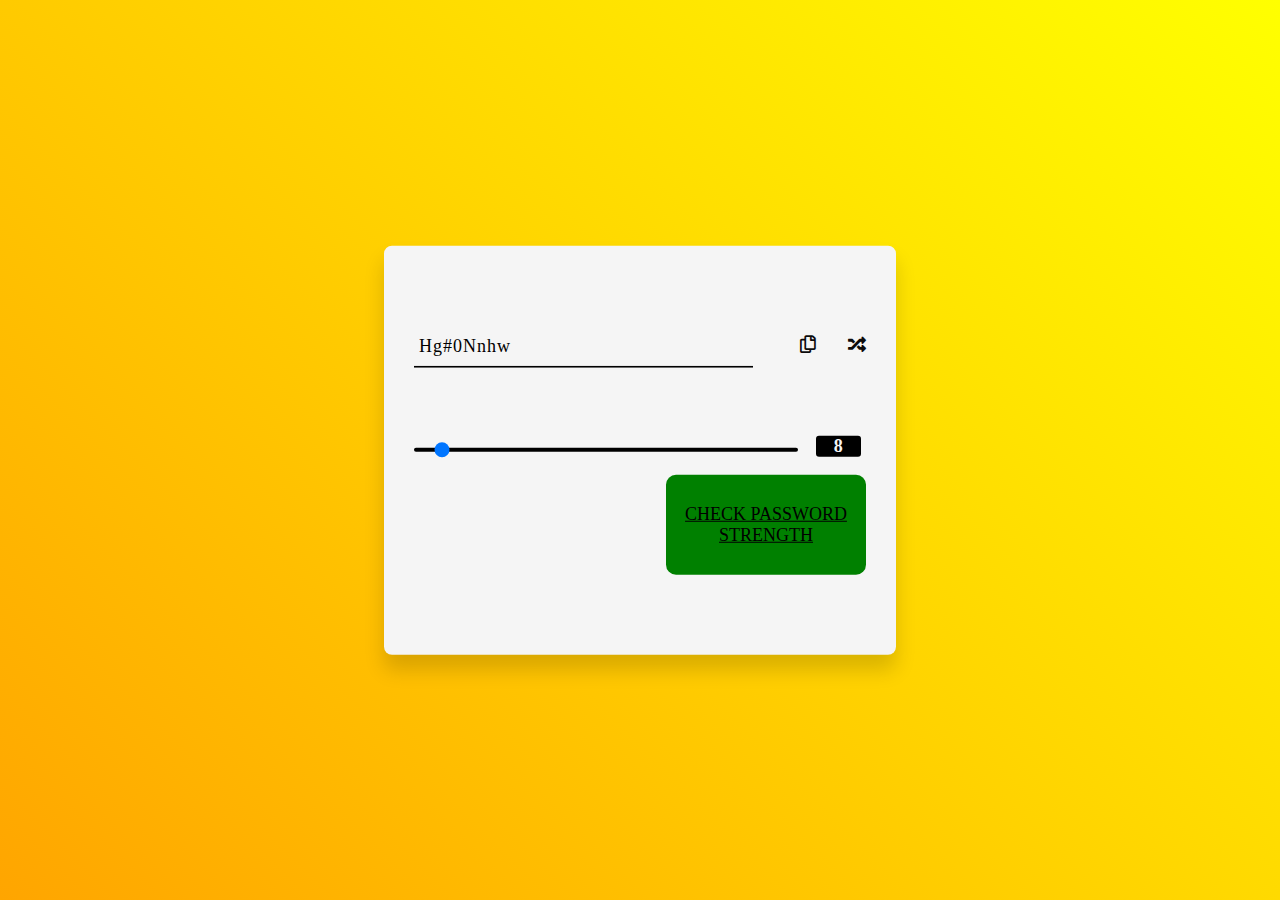
<file: index.html>
<!DOCTYPE html>
<html lang="en">

<head>
    <meta charset="UTF-8">
    <meta http-equiv="X-UA-Compatible" content="IE=edge">
    <meta name="viewport" content="width=device-width, initial-scale=1.0">
    <link rel="stylesheet" href="style.css">
    <title>different passwords</title>
    <link rel="stylesheet" href="https://cdnjs.cloudflare.com/ajax/libs/font-awesome/5.15.2/css/all.min.css">
    <link rel="preconnect" href="https://fonts.gstatic.com">
    <link href="https://fonts.googleapis.com/css2?family=Roboto+Mono:wght@500&display=swap" rel="stylesheet">
</head>

<body>
    <div class="bharath">
        <input type="text" id="output">
        <button>
            <i class="fas fa-random" onclick="generatePassword()"></i>
        </button>
        <button>
            <i class="far fa-copy" onclick="copyto()"></i>
        </button>
        <input type="range" id="length" min="8" max="20" value="8" oninput="generatePassword()">
        <h3 id="length-val">8</h3>
        <br>
        <br>
        <button class="chandra2"><a href="passwordcheck.html" >CHECK PASSWORD STRENGTH</a></button>
    </div>
    
    <script>
        const characters = "abcdefghijklmnopqrstuvwxyzABCDEFGHIJKLMNOPQRSTUVWXYZ0123456789!@#$%^&*";
        let output = document.getElementById("output");
        function randomValue(value) {
            return Math.floor(Math.random() * value);
        }
        function generatePassword() {
            let length = document.getElementById('length').value;
            document.getElementById("length-val").textContent = length;
            let str = '';
            for (let i = 0; i < length; i++) {
                let random = randomValue(characters.length);
                str = str + characters.charAt(random);
            }
            output.value = str;
        }
        function copyto() {
            output.Select();
            document.execCommand("copy");
            alert("copied");
        }
        generatePassword();
    </script>
</body>

</html>
</file>
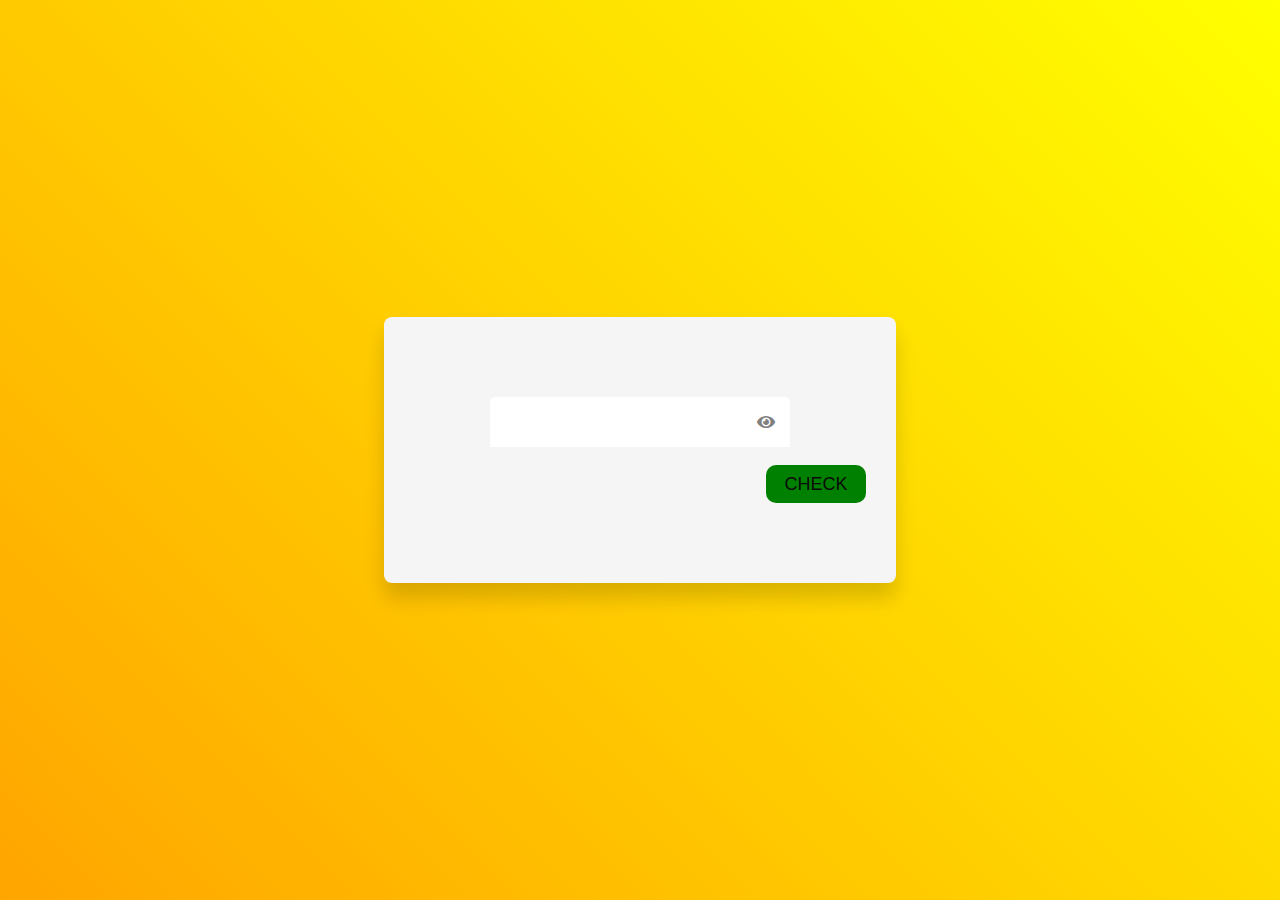
<file: passwordcheck.html>
<!DOCTYPE html>
<html lang="en">

<head>
    <meta charset="UTF-8">
    <meta http-equiv="X-UA-Compatible" content="IE=edge">
    <meta name="viewport" content="width=device-width, initial-scale=1.0">
    <link rel="stylesheet" href="style.css">
    <title>different passwords</title>
    <link rel="stylesheet" href="https://cdnjs.cloudflare.com/ajax/libs/font-awesome/5.15.2/css/all.min.css">
    <link rel="preconnect" href="https://fonts.gstatic.com">
    <link href="https://fonts.googleapis.com/css2?family=Roboto+Mono:wght@500&display=swap" rel="stylesheet">
</head>

<body>

    <div class="bharath">
        <div class="container">
            <input type="password" id="password">
            <span id="toggle" onclick="toggle()">
                <i class="fas fa-eye"></i>
            </span>
        </div>
        <br>
        <button class="chandra" onclick="result_func()">CHECK</button>
    </div>
    <script src="script.js"></script>
</body>

</html>
</file>
<file: style.css>
*,
*:before,
*:after{
    padding: 0;
    margin: 0;
    box-sizing:border-box;
    outline: none;
}
body{
    height: 100vh;
    background: linear-gradient(
        -135deg,
        yellow,
        orange
    );
}
.bharath{
    width: 40%;
    min-width: 450px;
    background-color: whitesmoke;
    padding: 80px 30px;
    position: absolute;
    transform: translate(-50%,-50%);
    top: 50%;
    left: 50%;
    border-radius: 8px;
    box-shadow:0 15px 20px rgba(0,0,0,0.15);

}
#output{
    background-color: transparent;
    border: none;
    border-bottom: 2px solid black;
    width: 75%;
    height: 35px;
    padding: 20px 5px;
    font-family: 'Times New Roman', Times, serif;
    font-size: 18px;
    letter-spacing: 1px;
    color: black;
}
button{
    width:11%;
    height: 38px;
    background-color: transparent;
    border: none;
    color: rgb(12, 11, 11);
    font-size: 18px;
    float:right;
    text-align: right;
    cursor: pointer;
}
input[type="range"]{
    appearance: none;
    width: 85%;
    height: 3.5px;
    margin-top: 80px;
    background-color: black;
    border-radius: 3.5px;

}
h3{
    font-family: 'Times New Roman', Times, serif;
    width: 10%;
    display: inline-block;
    color: whitesmoke;
    background-color: black;
    margin-left: 3%;
    border-radius: 3px;
    font-size: 18px;
    text-align: center;
    
}
.container{
    width: 300px;
    position: relative;
    margin: auto;
    border: ipx solid orange;
}
input{
    width: 100%;
    height: 50px;
    padding: 0 40px 0 20px;
    position: relative;
    border: none;
    outline: none;
    border-radius: 5px 5px 0 0;
    font-family: 'Times New Roman', Times, serif;
}
#toggle{
    position: absolute;
    top: 17px;
    right: 15px;
    color: #808080;
    cursor: pointer;
}
.strength{
    width: 25%;
    display: inline-block;
    position: relative;
    height: 100%;
    bottom: 5px;
    
}
#strength-bar{
    background-color: #dcdcdc;
    height: 10px;
    position: relative;
    border-radius: 0 0 5px 5px;
}
.chandra{
    width: 100px;
    height: 38px;
    background-color:green;
    border: black;
    border-radius: 10px;
    color: rgb(12, 11, 11);
    font-size: 18px;
    float:center;
    text-align: center;
    cursor: pointer;
}
.chandra2{
    width: 200px;
    height: 100px;
    background-color:green;
    border: black;
    border-radius: 10px;
    color: rgb(12, 11, 11);
    font-size: 18px;
    float:center;
    text-align: center;
    font-family: 'Times New Roman', Times, serif;
    cursor: pointer;
}
a{
    font-family: 'Times New Roman', Times, serif;
    color: black;
}
</file>
